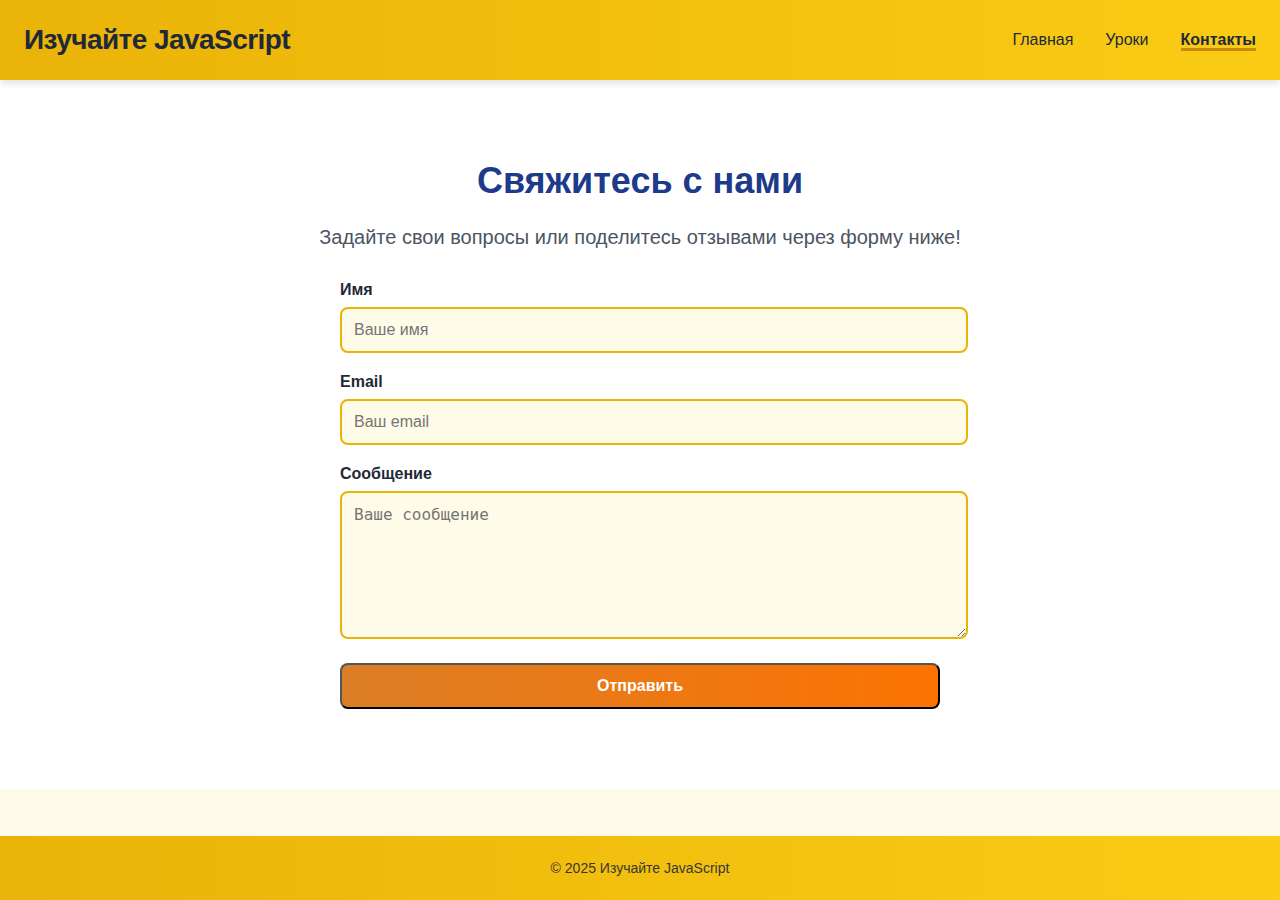
<file: contacts.html>
<!DOCTYPE html>
<html lang="ru">

<head>
  <meta charset="UTF-8">
  <meta name="viewport" content="width=device-width, initial-scale=1.0">
  <title>Контакты</title>
  <link rel="stylesheet" href="styles/main.css">
</head>

<body class="page">
  <header class="header">
    <div class="header__container">
      <h1 class="header__title">Изучайте JavaScript</h1>
      <nav class="header__nav nav">
        <ul class="nav__list">
          <li class="nav__item"><a class="nav__link" href="index.html">Главная</a></li>
          <li class="nav__item"><a class="nav__link" href="lessons.html">Уроки</a></li>
          <li class="nav__item"><a class="nav__link nav__link_active" href="contacts.html">Контакты</a></li>
        </ul>
      </nav>
    </div>
  </header>
  <main class="main">
    <section class="contacts">
      <div class="contacts__container">
        <h2 class="contacts__title">Свяжитесь с нами</h2>
        <p class="contacts__description">Задайте свои вопросы или поделитесь отзывами через форму ниже!</p>
        <form class="contacts__form">
          <div class="contacts__form-group">
            <label class="contacts__form-label" for="name">Имя</label>
            <input class="contacts__form-input" type="text" id="name" name="name" placeholder="Ваше имя" required>
          </div>
          <div class="contacts__form-group">
            <label class="contacts__form-label" for="email">Email</label>
            <input class="contacts__form-input" type="email" id="email" name="email" placeholder="Ваш email" required>
          </div>
          <div class="contacts__form-group">
            <label class="contacts__form-label" for="message">Сообщение</label>
            <textarea class="contacts__form-textarea" id="message" name="message" placeholder="Ваше сообщение" rows="5"
              required></textarea>
          </div>
          <button class="contacts__form-button button" type="submit">Отправить</button>
        </form>
      </div>
    </section>
  </main>
  <footer class="footer">
    <div class="footer__container">
      <p class="footer__text">© 2025 Изучайте JavaScript</p>
    </div>
  </footer>
  <script src="scripts/main.js"></script>
</body>

</html>
</file>
<file: styles/main.css>
.page {
  font-family: 'Inter', -apple-system, BlinkMacSystemFont, sans-serif;
  margin: 0;
  padding: 0;
  min-height: 100vh;
  display: flex;
  flex-direction: column;
  background-color: #fffbeb; /* Светло-желтый фон для всей страницы */
}

.header {
  background: linear-gradient(90deg, #eab308, #facc15); /* Желтый градиент в стиле JavaScript */
  color: #1f2937; /* Темно-серый текст для контраста */
  padding: 24px 0;
  box-shadow: 0 4px 6px rgba(0, 0, 0, 0.1);
  position: sticky;
  top: 0;
  z-index: 1000;
}

.header__container {
  max-width: 1280px;
  margin: 0 auto;
  padding: 0 24px;
  display: flex;
  justify-content: space-between;
  align-items: center;
}

.header__title {
  margin: 0;
  font-size: 28px;
  font-weight: 700;
  letter-spacing: -0.02em;
  color: #1f2937;
}

.nav__list {
  list-style: none;
  margin: 0;
  padding: 0;
  display: flex;
  gap: 32px;
}

.nav__item {
  display: inline-block;
}

.nav__link {
  color: #1f2937;
  text-decoration: none;
  font-size: 16px;
  font-weight: 500;
  transition: color 0.3s ease;
}

.nav__link:hover {
  color: #ca8a04; /* Темно-желтый при наведении */
}

.nav__link_active {
  font-weight: 600;
  border-bottom: 3px solid #ca8a04; /* Темно-желтая активная ссылка */
}

.main {
  flex: 1;
}

.hero {
  background: linear-gradient(135deg, #facc15, #eab308); /* Желтый градиент для hero */
  color: #1f2937;
  padding: 120px 24px;
  text-align: center;
  position: relative;
  overflow: hidden;
}

.hero::before {
  content: '';
  position: absolute;
  top: 0;
  left: 0;
  width: 100%;
  height: 100%;
  background: radial-gradient(circle, rgba(255, 255, 255, 0.3), transparent);
  opacity: 0.5;
}

.hero__container {
  max-width: 1280px;
  margin: 0 auto;
  position: relative;
}

.hero__image {
  width: 100%;
  max-height: 400px;
  object-fit: cover;
  border-radius: 12px;
  margin-bottom: 24px;
  box-shadow: 0 4px 12px rgba(0, 0, 0, 0.15);
  transition: transform 0.3s ease, box-shadow 0.3s ease;
}

.hero__image:hover {
  transform: scale(1.02);
  box-shadow: 0 6px 16px rgba(0, 0, 0, 0.2);
}

.hero__title {
  font-size: 48px;
  font-weight: 800;
  margin: 0 0 24px;
  line-height: 1.2;
  text-shadow: 0 2px 4px rgba(0, 0, 0, 0.2);
}

.hero__description {
  font-size: 20px;
  margin: 0 0 32px;
  opacity: 0.9;
}

.button {
  display: inline-block;
  padding: 12px 24px;
  background: linear-gradient(90deg,rgb(220, 126, 38),rgb(252, 115, 2)); /* Красный градиент для кнопок, контраст с желтым */
  color: #fff;
  text-decoration: none;
  border-radius: 8px;
  font-weight: 600;
  font-size: 16px;
  transition: transform 0.2s ease, box-shadow 0.2s ease;
}

.button:hover {
  transform: translateY(-2px);
  box-shadow: 0 4px 12px rgba(0, 0, 0, 0.2);
}

.features {
  padding: 80px 24px;
  background-color: #ffffff;
}

.features__container {
  max-width: 1280px;
  margin: 0 auto;
}

.features__title {
  font-size: 36px;
  font-weight: 700;
  text-align: center;
  margin: 0 0 48px;
  color: #1e3a8a; /* Темно-синий для заголовков, чтобы сохранить читаемость */
}

.features__list {
  display: grid;
  grid-template-columns: repeat(auto-fit, minmax(280px, 1fr));
  gap: 24px;
  justify-content: center;
}

.features__item {
  background-color: #fefce8; /* Очень светло-желтый фон для карточек */
  padding: 24px;
  border-radius: 12px;
  box-shadow: 0 4px 12px rgba(0, 0, 0, 0.05);
  text-align: center;
  transition: transform 0.3s ease;
}

.features__item:hover {
  transform: translateY(-5px);
}

.features__item-image {
  width: 100px;
  height: 100px;
  object-fit: cover;
  border-radius: 8px;
  margin-bottom: 16px;
  box-shadow: 0 2px 8px rgba(0, 0, 0, 0.1);
  transition: transform 0.3s ease, box-shadow 0.3s ease;
}

.features__item-image:hover {
  transform: scale(1.05);
  box-shadow: 0 4px 12px rgba(0, 0, 0, 0.15);
}

.features__item-title {
  font-size: 24px;
  font-weight: 600;
  margin: 0 0 12px;
  color: #1e3a8a;
}

.features__item-description {
  font-size: 16px;
  color: #4b5563;
  line-height: 1.5;
}

.call-to-action {
  padding: 120px 24px;
  background:url(https://images.unsplash.com/photo-1594904351111-a072f80b1a71?q=80&w=1935&auto=format&fit=crop&ixlib=rb-4.1.0&ixid=M3wxMjA3fDB8MHxwaG90by1wYWdlfHx8fGVufDB8fHx8fA%3D%3D);
  color: #1f2937;
  text-align: center;
}

.call-to-action__container {
  max-width: 1280px;
  margin: 0 auto;
}

.call-to-action__image {
  width: 100%;
  max-height: 400px;
  object-fit: cover;
  border-radius: 12px;
  margin-bottom: 24px;
  box-shadow: 0 4px 12px rgba(0, 0, 0, 0.15);
  transition: transform 0.3s ease, box-shadow 0.3s ease;
}

.call-to-action__image:hover {
  transform: scale(1.02);
  box-shadow: 0 6px 16px rgba(0, 0, 0, 0.2);
}

.call-to-action__title {
  font-size: 40px;
  font-weight: 800;
  margin: 0 0 24px;
  color:white;
}

.call-to-action__description {
  font-size: 20px;
  margin: 0 0 32px;
  opacity: 0.9;
  color: #ffffff
}

.lessons {
  padding: 80px 24px;
  background-color: #ffffff;
}

.lessons__container {
  max-width: 1280px;
  margin: 0 auto;
}

.lessons__title {
  font-size: 36px;
  font-weight: 700;
  text-align: center;
  margin: 0 0 48px;
  color: #1e3a8a;
}

.lessons__intro {
  font-size: 18px;
  color: #4b5563;
  text-align: center;
  margin: 0 0 32px;
  line-height: 1.6;
  max-width: 800px;
  margin-left: auto;
  margin-right: auto;
}

.lessons__list {
  display: grid;
  grid-template-columns: repeat(auto-fit, minmax(280px, 1fr));
  gap: 24px;
  justify-content: center;
}

.lessons__item {
  background-color: #fefce8;
  padding: 24px;
  border-radius: 12px;
  box-shadow: 0 4px 12px rgba(0, 0, 0, 0.05);
  text-align: center;
  transition: transform 0.3s ease;
}

.lessons__item:hover {
  transform: translateY(-5px);
}

.lessons__item-image {
  width: 100px;
  height: 100px;
  object-fit: cover;
  border-radius: 8px;
  margin-bottom: 16px;
  box-shadow: 0 2px 8px rgba(0, 0, 0, 0.1);
  transition: transform 0.3s ease, box-shadow 0.3s ease;
}

.lessons__item-image:hover {
  transform: scale(1.05);
  box-shadow: 0 4px 12px rgba(0, 0, 0, 0.15);
}

.lessons__item-title {
  font-size: 24px;
  font-weight: 600;
  margin: 0 0 12px;
  color: #1e3a8a;
}

.lessons__item-description {
  font-size: 16px;
  color: #4b5563;
  line-height: 1.5;
  text-align: left;
}

.lessons__item-description code {
  background-color: #f3f4f6;
  padding: 2px 4px;
  border-radius: 4px;
  font-family: 'Courier New', monospace;
  font-size: 14px;
}

.contacts {
  padding: 80px 24px;
  background-color: #ffffff;
  text-align: center;
}

.contacts__container {
  max-width: 1280px;
  margin: 0 auto;
}

.contacts__image {
  width: 100%;
  max-height: 400px;
  object-fit: cover;
  border-radius: 12px;
  margin-bottom: 24px;
  box-shadow: 0 4px 12px rgba(0, 0, 0, 0.15);
  transition: transform 0.3s ease, box-shadow 0.3s ease;
}

.contacts__image:hover {
  transform: scale(1.02);
  box-shadow: 0 6px 16px rgba(0, 0, 0, 0.2);
}

.contacts__title {
  font-size: 36px;
  font-weight: 700;
  margin: 0 0 24px;
  color: #1e3a8a;
}

.contacts__description {
  font-size: 20px;
  margin: 0 0 32px;
  color: #4b5563;
}

.contacts__form {
  max-width: 600px;
  margin: 0 auto;
  text-align: left;
}

.contacts__form-group {
  margin-bottom: 20px;
}

.contacts__form-label {
  display: block;
  font-size: 16px;
  font-weight: 600;
  color: #1f2937;
  margin-bottom: 8px;
}

.contacts__form-input,
.contacts__form-textarea {
  width: 100%;
  padding: 12px;
  font-size: 16px;
  border: 2px solid #eab308;
  border-radius: 8px;
  background-color: #fefce8;
  color: #1f2937;
  transition: border-color 0.3s ease, box-shadow 0.3s ease;
}

.contacts__form-input:focus,
.contacts__form-textarea:focus {
  outline: none;
  border-color: #ca8a04;
  box-shadow: 0 0 8px rgba(202, 138, 4, 0.3);
}

.contacts__form-textarea {
  resize: vertical;
  min-height: 120px;
}

.contacts__form-button {
  width: 100%;
  text-align: center;
}

.contacts__info {
  font-size: 16px;
  color: #4b5563;
}

.contacts__item {
  margin: 12px 0;
}

.contacts__item a {
  color: #eab308; /* Желтый для ссылок в контактах */
  text-decoration: none;
  font-weight: 500;
  transition: color 0.3s ease;
}

.contacts__item a:hover {
  color: #ca8a04;
}

.footer {
  background: linear-gradient(90deg, #eab308, #facc15); /* Желтый градиент для футера */
  color: #1f2937;
  padding: 24px 0;
  text-align: center;
}

.footer__container {
  max-width: 1280px;
  margin: 0 auto;
}

.footer__text {
  margin: 0;
  font-size: 14px;
  opacity: 0.9;
}

/* Адаптивность */
@media (max-width: 768px) {
  .header__container {
    flex-direction: column;
    gap: 16px;
  }

  .nav__list {
    flex-direction: column;
    gap: 12px;
    text-align: center;
  }

  .hero__title {
    font-size: 32px;
  }

  .hero__description {
    font-size: 16px;
  }

  .hero__image,
  .call-to-action__image,
  .contacts__image {
    max-height: 300px;
  }

  .features__title,
  .lessons__title,
  .call-to-action__title,
  .contacts__title {
    font-size: 28px;
  }
}

@media (max-width: 480px) {
  .hero {
    padding: 80px 16px;
  }

  .call-to-action {
    padding: 80px 16px;
  }

  .hero__image,
  .call-to-action__image,
  .contacts__image {
    max-height: 200px;
  }

  .button {
    padding: 10px 20px;
    font-size: 14px;
  }

  .features__item-image,
  .lessons__item-image {
    width: 80px;
    height: 80px;
  }
}
</file>
